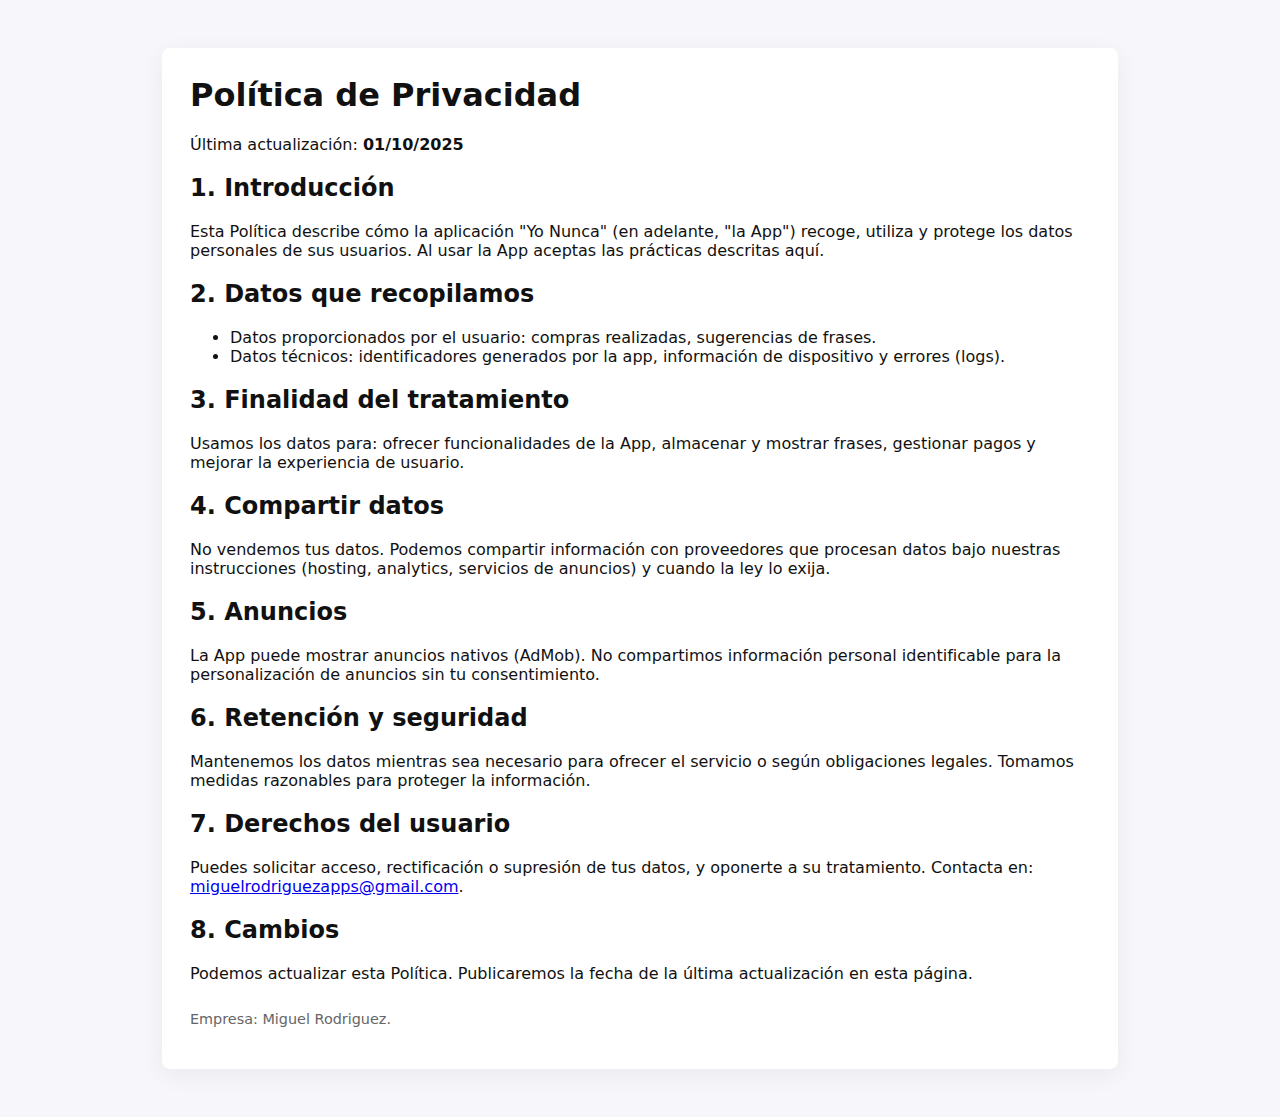
<file: privacy.html>
<!doctype html>
<html lang="es">
<head>
  <meta charset="utf-8" />
  <meta name="viewport" content="width=device-width,initial-scale=1" />
  <title>Política de Privacidad — Yo Nunca</title>
  <style>
    body{font-family:system-ui,-apple-system,Segoe UI,Roboto,"Helvetica Neue",Arial;background:#f7f7fb;color:#111;margin:0;padding:0}
    .wrap{max-width:900px;margin:48px auto;padding:28px;background:#fff;border-radius:8px;box-shadow:0 6px 24px rgba(12,20,40,.06)}
    h1{margin-top:0}
    section{margin:20px 0}
    footer{font-size:.9rem;color:#666;margin-top:28px}
  </style>
</head>
<body>
  <main class="wrap">
    <h1>Política de Privacidad</h1>
    <p>Última actualización: <strong>01/10/2025</strong></p>

    <section>
      <h2>1. Introducción</h2>
      <p>Esta Política describe cómo la aplicación "Yo Nunca" (en adelante, "la App") recoge, utiliza y protege los datos personales de sus usuarios. Al usar la App aceptas las prácticas descritas aquí.</p>
    </section>

    <section>
      <h2>2. Datos que recopilamos</h2>
      <ul>
        <li>Datos proporcionados por el usuario: compras realizadas, sugerencias de frases.</li>
        <li>Datos técnicos: identificadores generados por la app, información de dispositivo y errores (logs).</li>
      </ul>
    </section>

    <section>
      <h2>3. Finalidad del tratamiento</h2>
      <p>Usamos los datos para: ofrecer funcionalidades de la App, almacenar y mostrar frases, gestionar pagos y mejorar la experiencia de usuario.</p>
    </section>

    <section>
      <h2>4. Compartir datos</h2>
      <p>No vendemos tus datos. Podemos compartir información con proveedores que procesan datos bajo nuestras instrucciones (hosting, analytics, servicios de anuncios) y cuando la ley lo exija.</p>
    </section>

    <section>
      <h2>5. Anuncios</h2>
      <p>La App puede mostrar anuncios nativos (AdMob). No compartimos información personal identificable para la personalización de anuncios sin tu consentimiento.</p>
    </section>

    <section>
      <h2>6. Retención y seguridad</h2>
      <p>Mantenemos los datos mientras sea necesario para ofrecer el servicio o según obligaciones legales. Tomamos medidas razonables para proteger la información.</p>
    </section>

    <section>
      <h2>7. Derechos del usuario</h2>
      <p>Puedes solicitar acceso, rectificación o supresión de tus datos, y oponerte a su tratamiento. Contacta en: <a href="mailto:miguelrodriguezapps@gmail.com">miguelrodriguezapps@gmail.com</a>.</p>
    </section>

    <section>
      <h2>8. Cambios</h2>
      <p>Podemos actualizar esta Política. Publicaremos la fecha de la última actualización en esta página.</p>
    </section>

    <footer>
      <p>Empresa: Miguel Rodriguez.</p>
    </footer>
  </main>
</body>
</html>
</file>
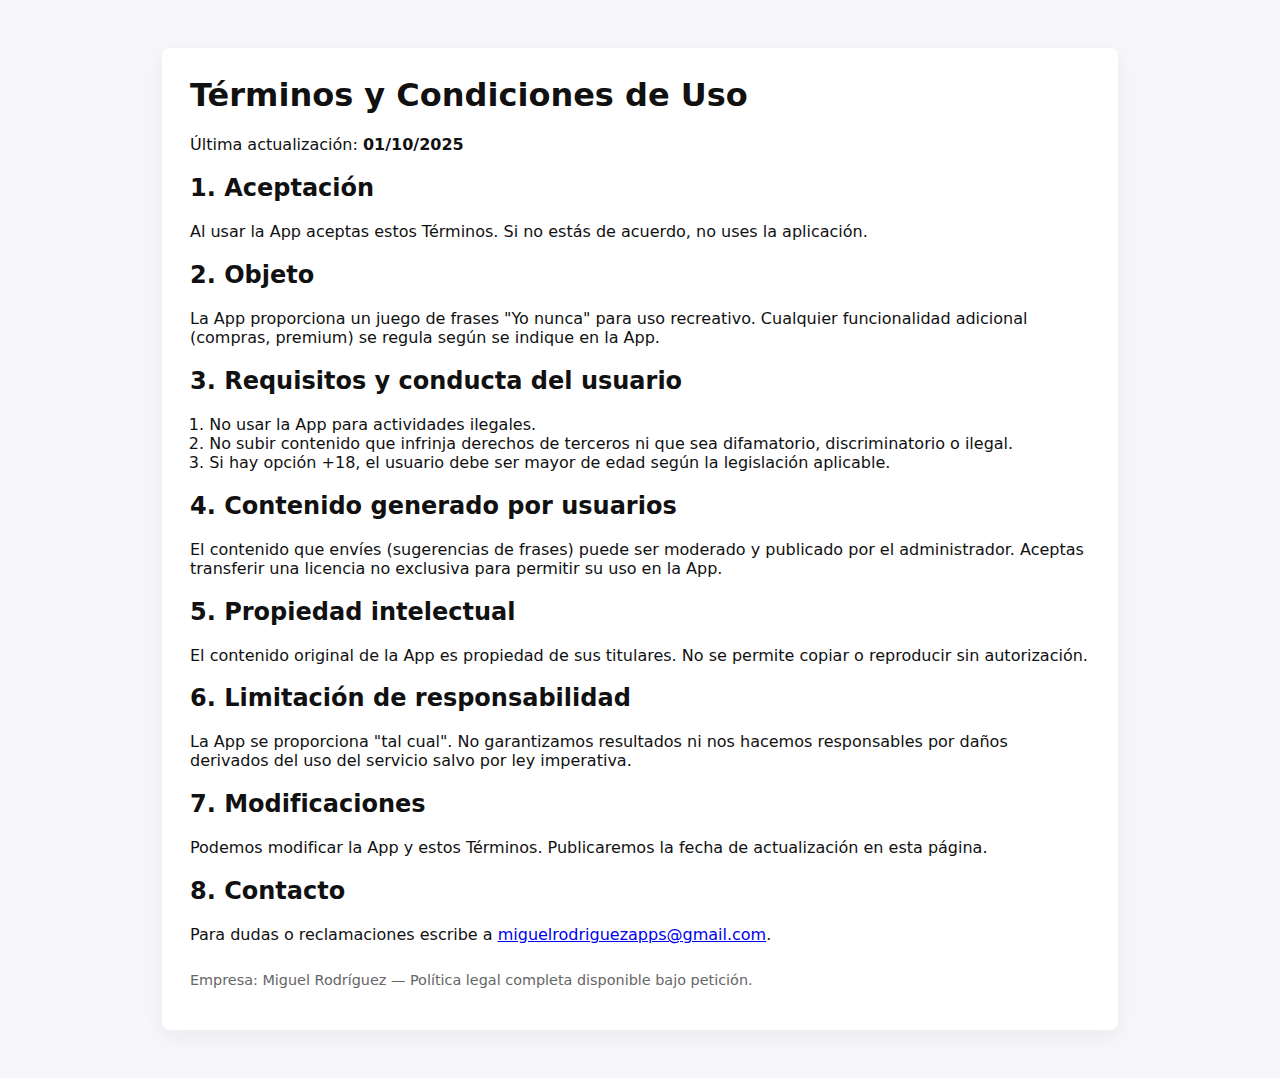
<file: terms.html>
<!doctype html>
<html lang="es">
<head>
  <meta charset="utf-8" />
  <meta name="viewport" content="width=device-width,initial-scale=1" />
  <title>Términos de Uso — Yo Nunca</title>
  <style>
    body{font-family:system-ui,-apple-system,Segoe UI,Roboto,"Helvetica Neue",Arial;background:#f7f7fb;color:#111;margin:0;padding:0}
    .wrap{max-width:900px;margin:48px auto;padding:28px;background:#fff;border-radius:8px;box-shadow:0 6px 24px rgba(12,20,40,.06)}
    h1{margin-top:0}
    section{margin:18px 0}
    footer{font-size:.9rem;color:#666;margin-top:28px}
    ol{padding-left:1.2rem}
  </style>
</head>
<body>
  <main class="wrap">
    <h1>Términos y Condiciones de Uso</h1>
    <p>Última actualización: <strong>01/10/2025</strong></p>

    <section>
      <h2>1. Aceptación</h2>
      <p>Al usar la App aceptas estos Términos. Si no estás de acuerdo, no uses la aplicación.</p>
    </section>

    <section>
      <h2>2. Objeto</h2>
      <p>La App proporciona un juego de frases "Yo nunca" para uso recreativo. Cualquier funcionalidad adicional (compras, premium) se regula según se indique en la App.</p>
    </section>

    <section>
      <h2>3. Requisitos y conducta del usuario</h2>
      <ol>
        <li>No usar la App para actividades ilegales.</li>
        <li>No subir contenido que infrinja derechos de terceros ni que sea difamatorio, discriminatorio o ilegal.</li>
        <li>Si hay opción +18, el usuario debe ser mayor de edad según la legislación aplicable.</li>
      </ol>
    </section>

    <section>
      <h2>4. Contenido generado por usuarios</h2>
      <p>El contenido que envíes (sugerencias de frases) puede ser moderado y publicado por el administrador. Aceptas transferir una licencia no exclusiva para permitir su uso en la App.</p>
    </section>

    <section>
      <h2>5. Propiedad intelectual</h2>
      <p>El contenido original de la App es propiedad de sus titulares. No se permite copiar o reproducir sin autorización.</p>
    </section>

    <section>
      <h2>6. Limitación de responsabilidad</h2>
      <p>La App se proporciona "tal cual". No garantizamos resultados ni nos hacemos responsables por daños derivados del uso del servicio salvo por ley imperativa.</p>
    </section>

    <section>
      <h2>7. Modificaciones</h2>
      <p>Podemos modificar la App y estos Términos. Publicaremos la fecha de actualización en esta página.</p>
    </section>

    <section>
      <h2>8. Contacto</h2>
      <p>Para dudas o reclamaciones escribe a <a href="mailto:miguelrodriguezapps@gmail.com">miguelrodriguezapps@gmail.com</a>.</p>
    </section>

    <footer>
      <p>Empresa: Miguel Rodríguez — Política legal completa disponible bajo petición.</p>
    </footer>
  </main>
</body>
</html>
</file>
